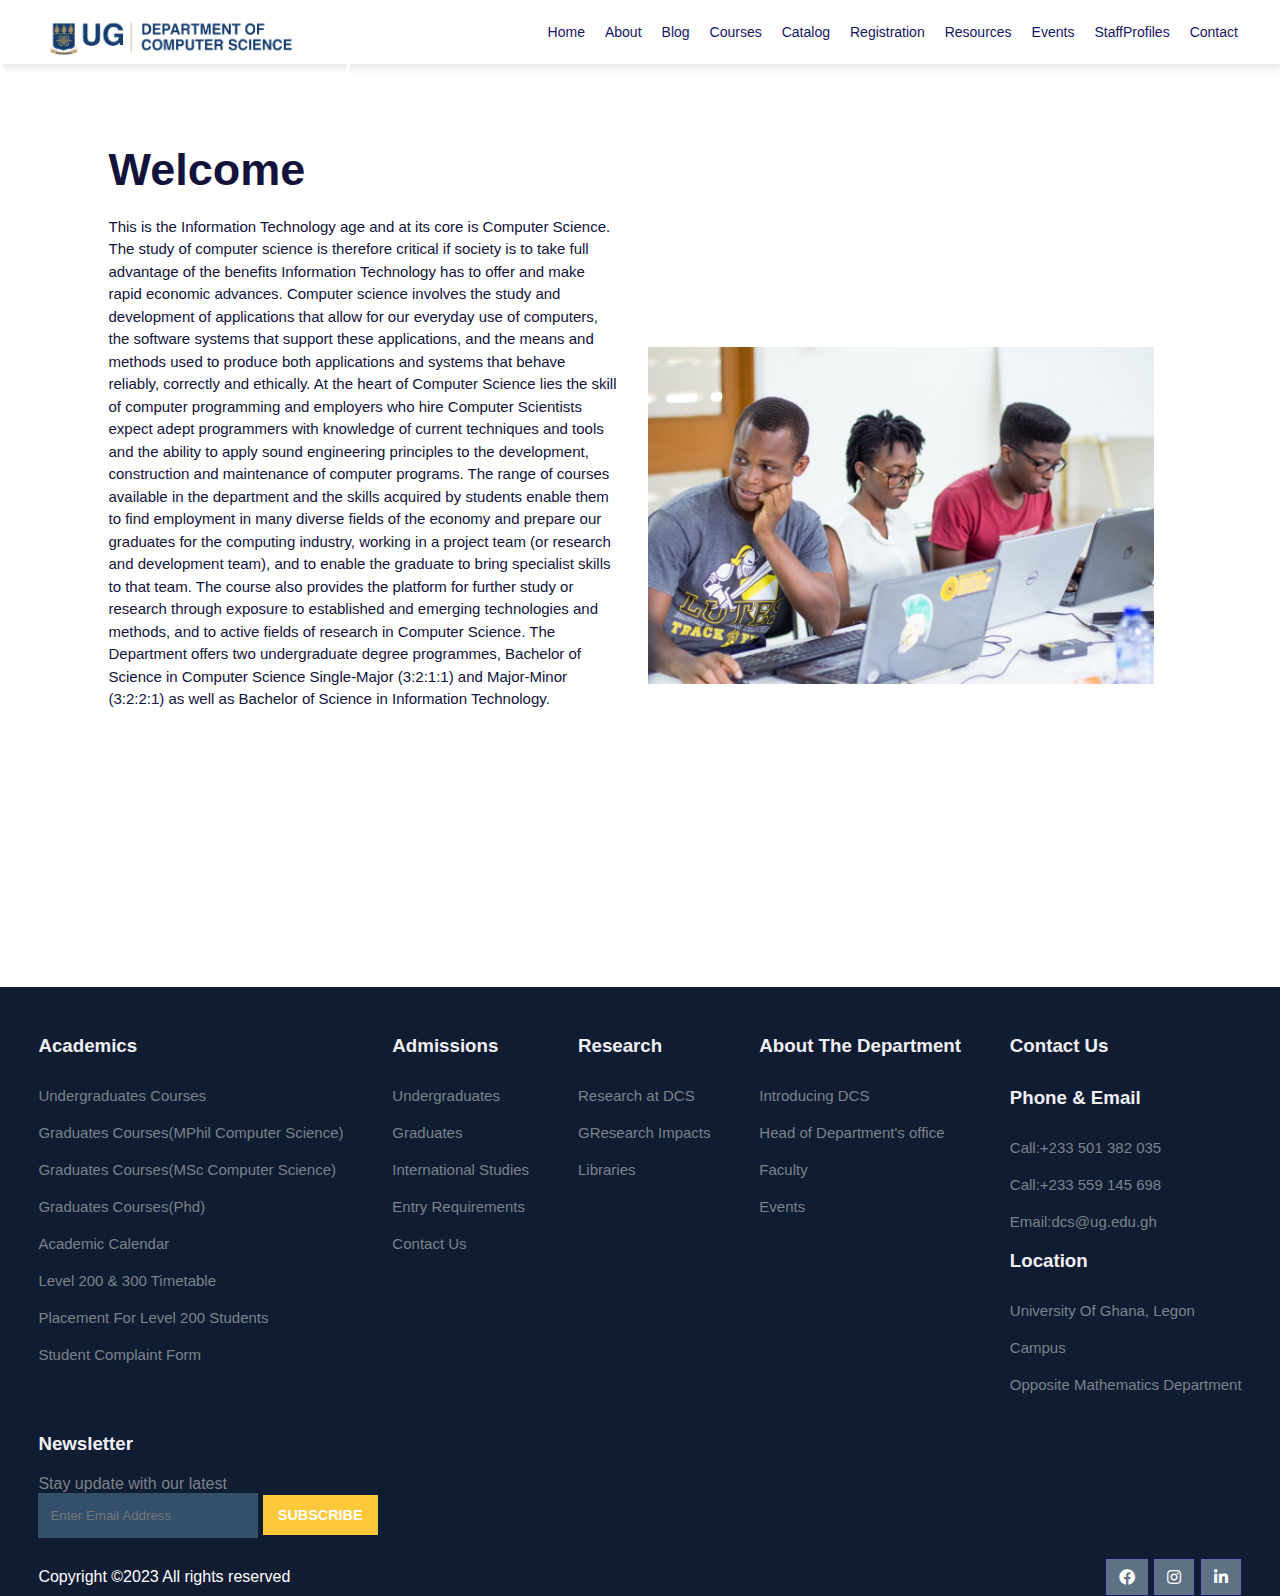
<file: about.html>
<!DOCTYPE html>
<html lang="en">
  <head>
    <meta name="viewport" content="width=device-width, initial-scale=1.0" />
    <title>About Us - Computer Science Department</title>
    <link
      rel="stylesheet"
      href="https://cdnjs.cloudflare.com/ajax/libs/font-awesome/5.15.3/css/all.min.css"
    />
    <link
      href="https://cdn.jsdelivr.net/npm/bootstrap@5.0.2/dist/css/bootstrap.min.css"
      rel="stylesheet"
      integrity="sha384-EVSTQN3/azprG1Anm3QDgpJLIm9Nao0Yz1ztcQTwFspd3yD65VohhpuuCOmLASjC"
      crossorigin="anonymous"
    />
    <link rel="stylesheet" href="assets/css/style.css" />
    <style>
      /* Add any additional styles for the About page here */

      .about-us{
        padding:  80px 5px;
      }

      .container{ 
        max-width: 1200px;
        margin: 0 auto;
        padding: 0 20px;
      }

.row{
  display: flex;
  flex-wrap: wrap;
}

.flex{
  flex: 0 0 50%;
  max-width: 50%;
  padding: 0 20px;
}

.about-us h2{
  font-size: 45px;
  margin-bottom: 20px;
  color: rgb(18, 18, 59);
  font-weight: bolder;
}
.about-us p{
  font-size: 15px;
  line-height: 1.5;
  color: rgb(18, 18, 59);
  margin-bottom: 20px;

}
.about-us .flex img{
  margin-bottom: 100px;
  width: 100%;
  padding-bottom: 120px;
  background-size: cover;
  background-position: center;
  padding-top: 200px;
  float: right;
}

    </style>
  </head>
  <body>
    <!--Navigation-->
    <div>
      <img src="assets/images/comScience_logo.png" class="hello" />
    </div>
    <nav>
      <div class="navigation">
        <ul>
            <li><a href="/index.html">Home</a></li>
            <li><a href="/about.html">About</a></li>
            <li><a href="/blog.html">Blog</a></li>
            <li><a href="/courses.html">Courses</a></li>
            <li><a href="/catalog.html">Catalog</a></li>
            <li><a href="/register.html">Registration</a></li>
            <li><a href="/resources.html">Resources</a></li>
            <li><a href="/events.html">Events</a></li>
            <li><a href="/staffProfiles.html">StaffProfiles</a></li>
            <li><a href="/contact.html">Contact</a></li>
          </ul>
      </div>
    </nav>

    <!-- About Us Section -->
   <section>
    <div class="about-us">
      <div class="container">
        <div class="row">
          <div class="flex">
            <h2> Welcome</h2>
            <p>This is the Information Technology age and at its core is Computer Science. The study of computer science is therefore critical if society is to take full advantage of the benefits Information Technology has to offer and make rapid economic advances. Computer science involves the study and development of applications that allow for our everyday use of computers, the software systems that support these applications, and the means and methods used to produce both applications and systems that behave reliably, correctly and ethically. At the heart of Computer Science lies the skill of computer programming and employers who hire Computer Scientists expect adept programmers with knowledge of current techniques and tools and the ability to apply sound engineering principles to the development, construction and maintenance of computer programs.

              The range of courses available in the department and the skills acquired by students enable them to find employment in many diverse fields of the economy and prepare our graduates for the computing industry, working in a project team (or research and development team), and to enable the graduate to bring specialist skills to that team. The course also provides the platform for further study or research through exposure to established and emerging technologies and methods, and to active fields of research in Computer Science.
              
              The Department offers two undergraduate degree programmes, Bachelor of Science in Computer Science Single-Major (3:2:1:1) and Major-Minor (3:2:2:1) as well as Bachelor of Science in Information Technology.
              
              </p>

          </div>
<div class="flex">
  <img src="assets/images/about-img2.jpeg">
</div>
        </div>
      </div>

    </div>
   </section>

    <footer>
        <div class="footer-col">
            <h3>Academics </h3>
            <li>Undergraduates Courses</li>
            <li>Graduates Courses(MPhil Computer Science)</li>
            <li>Graduates Courses(MSc Computer Science)</li>
            <li>Graduates Courses(Phd)</li>
            <li>Academic Calendar</li>
            <li>Level 200 & 300 Timetable</li>
            <li>Placement For Level 200 Students</li>
            <li>Student Complaint Form</li>
        </div>
        <div class="footer-col">
            <h3>Admissions </h3>
            <li>Undergraduates</li>
            <li>Graduates</li>
            <li>International Studies</li>
            <li>Entry Requirements</li>
            <li>Contact Us</li>
           
        </div>
        <div class="footer-col">
            <h3>Research</h3>
            <li>Research at DCS</li>
            <li>GResearch Impacts</li>
            <li>Libraries</li>
           
        </div>
        <div class="footer-col">
            <h3>About The Department</h3>
            <li>Introducing DCS</li>
            <li>Head of Department's office</li>
            <li>Faculty</li>
            <li>Events</li>
        </div>
        <div class="footer-col">
            <h3>Contact Us</h3>
            <h3>Phone & Email</h3>
            <li>Call:+233 501 382 035</li>
            <li>Call:+233 559 145 698</li>
            <li>Email:dcs@ug.edu.gh</li>
                <div class="footer-col">
                    <h3>Location</h3>
                    <li>University Of Ghana, Legon</li>
                    <li>Campus</li>
                    <li>Opposite Mathematics Department</li>
                </div>
        </div>
        <div class="footer-col">
            <h3>Newsletter</h3>
            <p>Stay update with our latest</p>
            <div class="Subscribe">
                <input type="text" placeholder="Enter Email Address">
                <a href="#" class="yellow">SUBSCRIBE</a>
            </div>
        </div>
     <div class="copyright">
        <p>Copyright ©2023 All rights reserved</p>
        <div class="pro-links">
            <i class="fab fa-facebook"></i>
                <i class="fab fa-instagram"></i>
                <i class="fab fa-linkedin-in"></i>
            </div>
     </div>
    </footer>

    <script
      src="https://cdn.jsdelivr.net/npm/bootstrap@5.0.2/dist/js/bootstrap.bundle.min.js"
      integrity="sha384-MrcW6ZMFYlzcLA8Nl+NtUVF0sA7MsXsP1UyJoMp4YLEuNSfAP+JcXn/tWtIaxVXM"
      crossorigin="anonymous"
    ></script>
  </body>
</html>
</file>
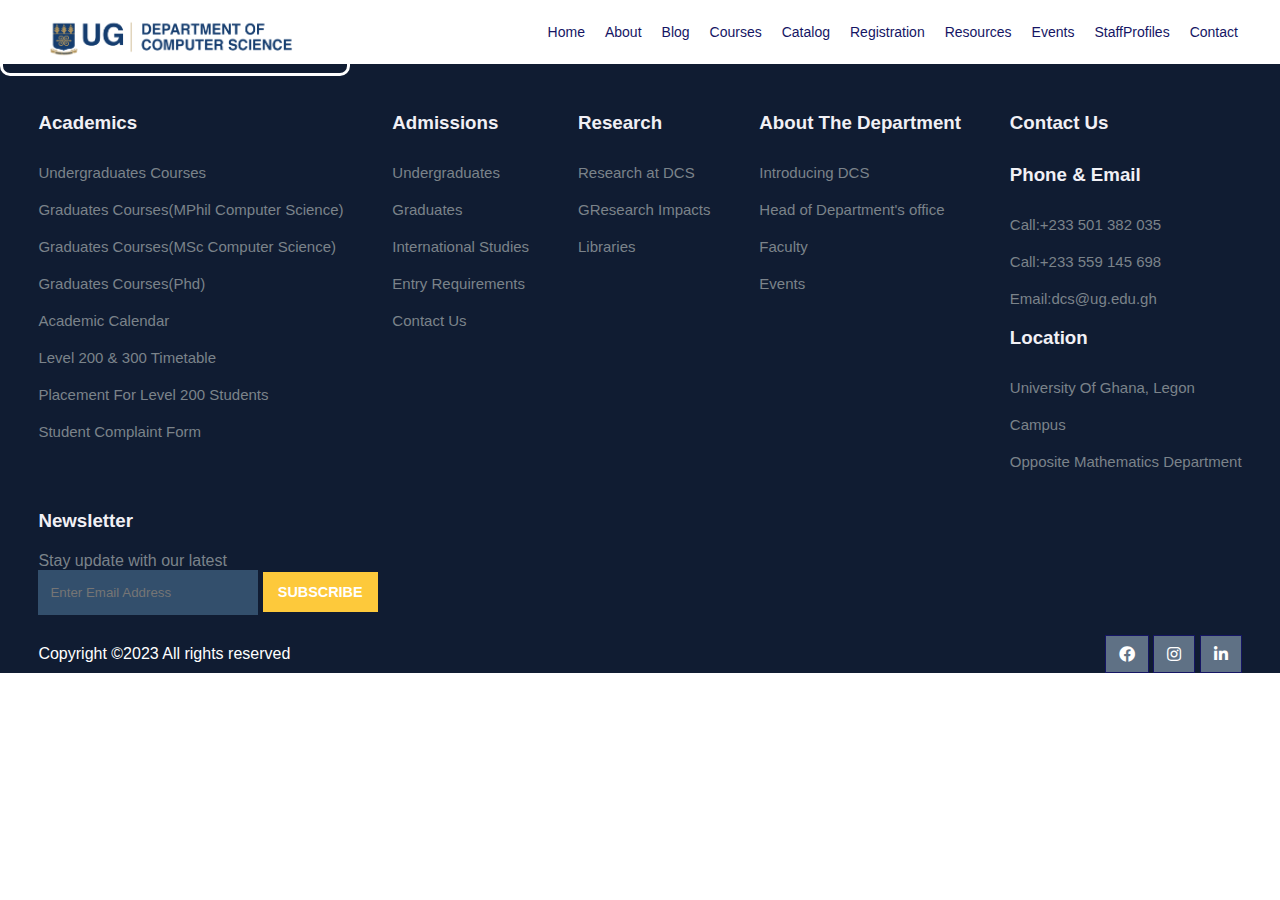
<file: contact.html>
<!DOCTYPE html>
<html lang="en">
  <head>
    <meta name="viewport" content="width=device-width, initial-scale=1.0" />
    <title>Contact - Computer Science Department</title>
    <link
      rel="stylesheet"
      href="https://cdnjs.cloudflare.com/ajax/libs/font-awesome/5.15.3/css/all.min.css"
    />
    <link
      href="https://cdn.jsdelivr.net/npm/bootstrap@5.0.2/dist/css/bootstrap.min.css"
      rel="stylesheet"
      integrity="sha384-EVSTQN3/azprG1Anm3QDgpJLIm9Nao0Yz1ztcQTwFspd3yD65VohhpuuCOmLASjC"
      crossorigin="anonymous"
    />
    <link rel="stylesheet" href="assets/css/style.css" />
    <style>
      /* Add any additional styles for the About page here */
    </style>
  </head>
  <body>
    <!--Navigation-->
    <div>
      <img src="assets/images/comScience_logo.png" class="hello" />
    </div>
    <nav>
      <div class="navigation">
        <ul>
          <li><a href="/index.html">Home</a></li>
          <li><a href="/about.html">About</a></li>
          <li><a href="/blog.html">Blog</a></li>
          <li><a href="/courses.html">Courses</a></li>
          <li><a href="/catalog.html">Catalog</a></li>
          <li><a href="/register.html">Registration</a></li>
          <li><a href="/resources.html">Resources</a></li>
          <li><a href="/events.html">Events</a></li>
          <li><a href="/staffProfiles.html">StaffProfiles</a></li>
          <li><a href="/contact.html">Contact</a></li>
        </ul>
      </div>
    </nav>

    <!-- Contact Section -->
    

    <footer>
        <div class="footer-col">
            <h3>Academics </h3>
            <li>Undergraduates Courses</li>
            <li>Graduates Courses(MPhil Computer Science)</li>
            <li>Graduates Courses(MSc Computer Science)</li>
            <li>Graduates Courses(Phd)</li>
            <li>Academic Calendar</li>
            <li>Level 200 & 300 Timetable</li>
            <li>Placement For Level 200 Students</li>
            <li>Student Complaint Form</li>
        </div>
        <div class="footer-col">
            <h3>Admissions </h3>
            <li>Undergraduates</li>
            <li>Graduates</li>
            <li>International Studies</li>
            <li>Entry Requirements</li>
            <li>Contact Us</li>
           
        </div>
        <div class="footer-col">
            <h3>Research</h3>
            <li>Research at DCS</li>
            <li>GResearch Impacts</li>
            <li>Libraries</li>
           
        </div>
        <div class="footer-col">
            <h3>About The Department</h3>
            <li>Introducing DCS</li>
            <li>Head of Department's office</li>
            <li>Faculty</li>
            <li>Events</li>
        </div>
        <div class="footer-col">
            <h3>Contact Us</h3>
            <h3>Phone & Email</h3>
            <li>Call:+233 501 382 035</li>
            <li>Call:+233 559 145 698</li>
            <li>Email:dcs@ug.edu.gh</li>
                <div class="footer-col">
                    <h3>Location</h3>
                    <li>University Of Ghana, Legon</li>
                    <li>Campus</li>
                    <li>Opposite Mathematics Department</li>
                </div>
        </div>
        <div class="footer-col">
            <h3>Newsletter</h3>
            <p>Stay update with our latest</p>
            <div class="Subscribe">
                <input type="text" placeholder="Enter Email Address">
                <a href="#" class="yellow">SUBSCRIBE</a>
            </div>
        </div>
     <div class="copyright">
        <p>Copyright ©2023 All rights reserved</p>
        <div class="pro-links">
            <i class="fab fa-facebook"></i>
                <i class="fab fa-instagram"></i>
                <i class="fab fa-linkedin-in"></i>
            </div>
     </div>
    </footer>

    <script
      src="https://cdn.jsdelivr.net/npm/bootstrap@5.0.2/dist/js/bootstrap.bundle.min.js"
      integrity="sha384-MrcW6ZMFYlzcLA8Nl+NtUVF0sA7MsXsP1UyJoMp4YLEuNSfAP+JcXn/tWtIaxVXM"
      crossorigin="anonymous"
    ></script>
  </body>
</html>
</file>
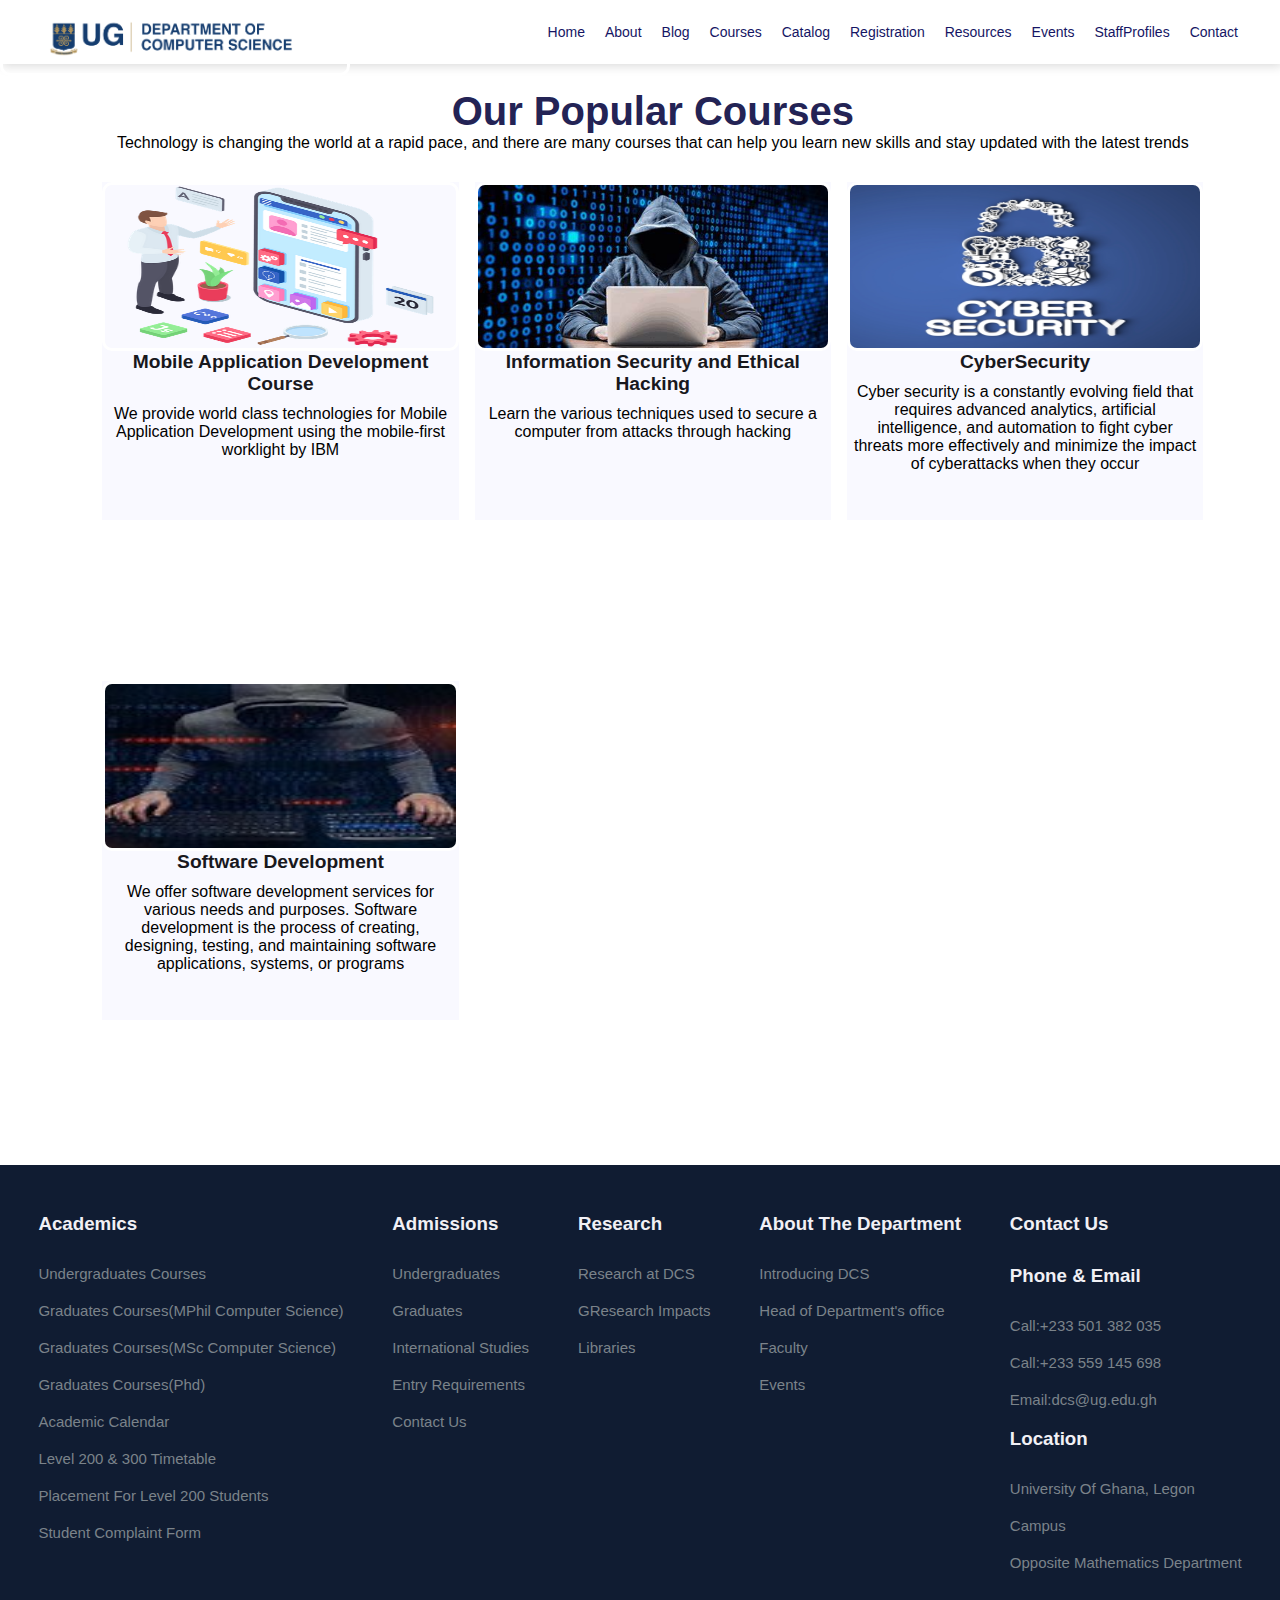
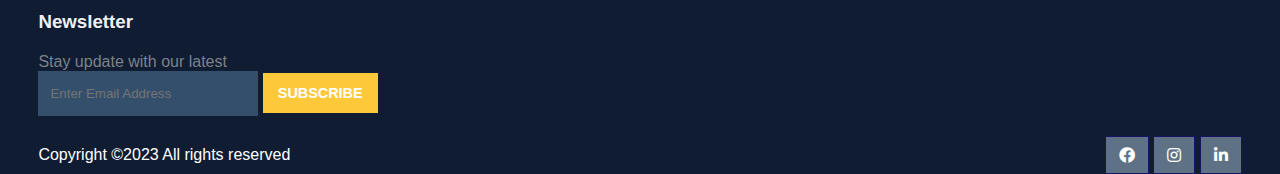
<file: courses.html>
<!DOCTYPE html>
<html lang="en">
  <head>
    <meta name="viewport" content="width=device-width, initial-scale=1.0" />
    <title>Courses - Computer Science Department</title>
    <link
      rel="stylesheet"
      href="https://cdnjs.cloudflare.com/ajax/libs/font-awesome/5.15.3/css/all.min.css"
    />
    <link
      href="https://cdn.jsdelivr.net/npm/bootstrap@5.0.2/dist/css/bootstrap.min.css"
      rel="stylesheet"
      integrity="sha384-EVSTQN3/azprG1Anm3QDgpJLIm9Nao0Yz1ztcQTwFspd3yD65VohhpuuCOmLASjC"
      crossorigin="anonymous"
    />
    <link rel="stylesheet" href="assets/css/style.css" />
    <style>
      /* Add any additional styles for the About page here */
    </style>
  </head>
  <body>
    <!--Navigation-->
    <div>
      <img src="assets/images/comScience_logo.png" class="hello" />
    </div>
    <nav>
      <div class="navigation">
        <ul>
          <li><a href="/index.html">Home</a></li>
          <li><a href="/about.html">About</a></li>
          <li><a href="/blog.html">Blog</a></li>
          <li><a href="/courses.html">Courses</a></li>
          <li><a href="/catalog.html">Catalog</a></li>
          <li><a href="/register.html">Registration</a></li>
          <li><a href="/resources.html">Resources</a></li>
          <li><a href="/events.html">Events</a></li>
          <li><a href="/staffProfiles.html">StaffProfiles</a></li>
          <li><a href="/contact.html">Contact</a></li>
        </ul>
      </div>
    </nav>

    <!-- Courses Section -->
    
<section id="course">
  <h1>Our Popular Courses</h1>
    <p>Technology is changing the world at a rapid pace, and there are many courses that can help you learn new skills and stay updated with the latest trends</p>
<div class="course-box">
    <div class="courses">
        <img src="assets/images/application-development-2545239-2130796.png" alt="">
        <h6 class="title"> Mobile Application Development Course</h6>
        <div class="details">
<P>We provide world class technologies for Mobile Application Development using the mobile-first worklight by IBM</P>
        </div>
    </div>

    <div class="courses">
        <img src="assets/images/aa.jpeg" alt="">
        <h6 class="title"> Information Security and Ethical Hacking</h6>
        <div class="details">
<P>Learn the various techniques used to secure a computer from attacks through hacking</P>
        </div>
    </div>
    <div class="courses">
        <img src="assets/images/cybersecurity.webp" alt="">
        <h6 class="title"> CyberSecurity</h6>
        <div class="details">
<P> Cyber security is a constantly evolving field that requires advanced analytics, artificial intelligence, and automation to fight cyber threats more effectively and minimize the impact of cyberattacks when they occur</P>
</div>
        </div>
        <div class="courses">
            <img src="assets/images/th.jpeg" alt="">
            <h6 class="title"> Software Development</h6>
            <div class="details">
    <P>We offer software development services for various needs and purposes. Software development is the process of creating, designing, testing, and maintaining software applications, systems, or programs</P>
</div>
</section>
    <footer>
        <div class="footer-col">
            <h3>Academics </h3>
            <li>Undergraduates Courses</li>
            <li>Graduates Courses(MPhil Computer Science)</li>
            <li>Graduates Courses(MSc Computer Science)</li>
            <li>Graduates Courses(Phd)</li>
            <li>Academic Calendar</li>
            <li>Level 200 & 300 Timetable</li>
            <li>Placement For Level 200 Students</li>
            <li>Student Complaint Form</li>
        </div>
        <div class="footer-col">
            <h3>Admissions </h3>
            <li>Undergraduates</li>
            <li>Graduates</li>
            <li>International Studies</li>
            <li>Entry Requirements</li>
            <li>Contact Us</li>
           
        </div>
        <div class="footer-col">
            <h3>Research</h3>
            <li>Research at DCS</li>
            <li>GResearch Impacts</li>
            <li>Libraries</li>
           
        </div>
        <div class="footer-col">
            <h3>About The Department</h3>
            <li>Introducing DCS</li>
            <li>Head of Department's office</li>
            <li>Faculty</li>
            <li>Events</li>
        </div>
        <div class="footer-col">
            <h3>Contact Us</h3>
            <h3>Phone & Email</h3>
            <li>Call:+233 501 382 035</li>
            <li>Call:+233 559 145 698</li>
            <li>Email:dcs@ug.edu.gh</li>
                <div class="footer-col">
                    <h3>Location</h3>
                    <li>University Of Ghana, Legon</li>
                    <li>Campus</li>
                    <li>Opposite Mathematics Department</li>
                </div>
        </div>
        <div class="footer-col">
            <h3>Newsletter</h3>
            <p>Stay update with our latest</p>
            <div class="Subscribe">
                <input type="text" placeholder="Enter Email Address">
                <a href="#" class="yellow">SUBSCRIBE</a>
            </div>
        </div>
     <div class="copyright">
        <p>Copyright ©2023 All rights reserved</p>
        <div class="pro-links">
            <i class="fab fa-facebook"></i>
                <i class="fab fa-instagram"></i>
                <i class="fab fa-linkedin-in"></i>
            </div>
     </div>
    </footer>

    <script
      src="https://cdn.jsdelivr.net/npm/bootstrap@5.0.2/dist/js/bootstrap.bundle.min.js"
      integrity="sha384-MrcW6ZMFYlzcLA8Nl+NtUVF0sA7MsXsP1UyJoMp4YLEuNSfAP+JcXn/tWtIaxVXM"
      crossorigin="anonymous"
    ></script>
  </body>
</html>
</file>
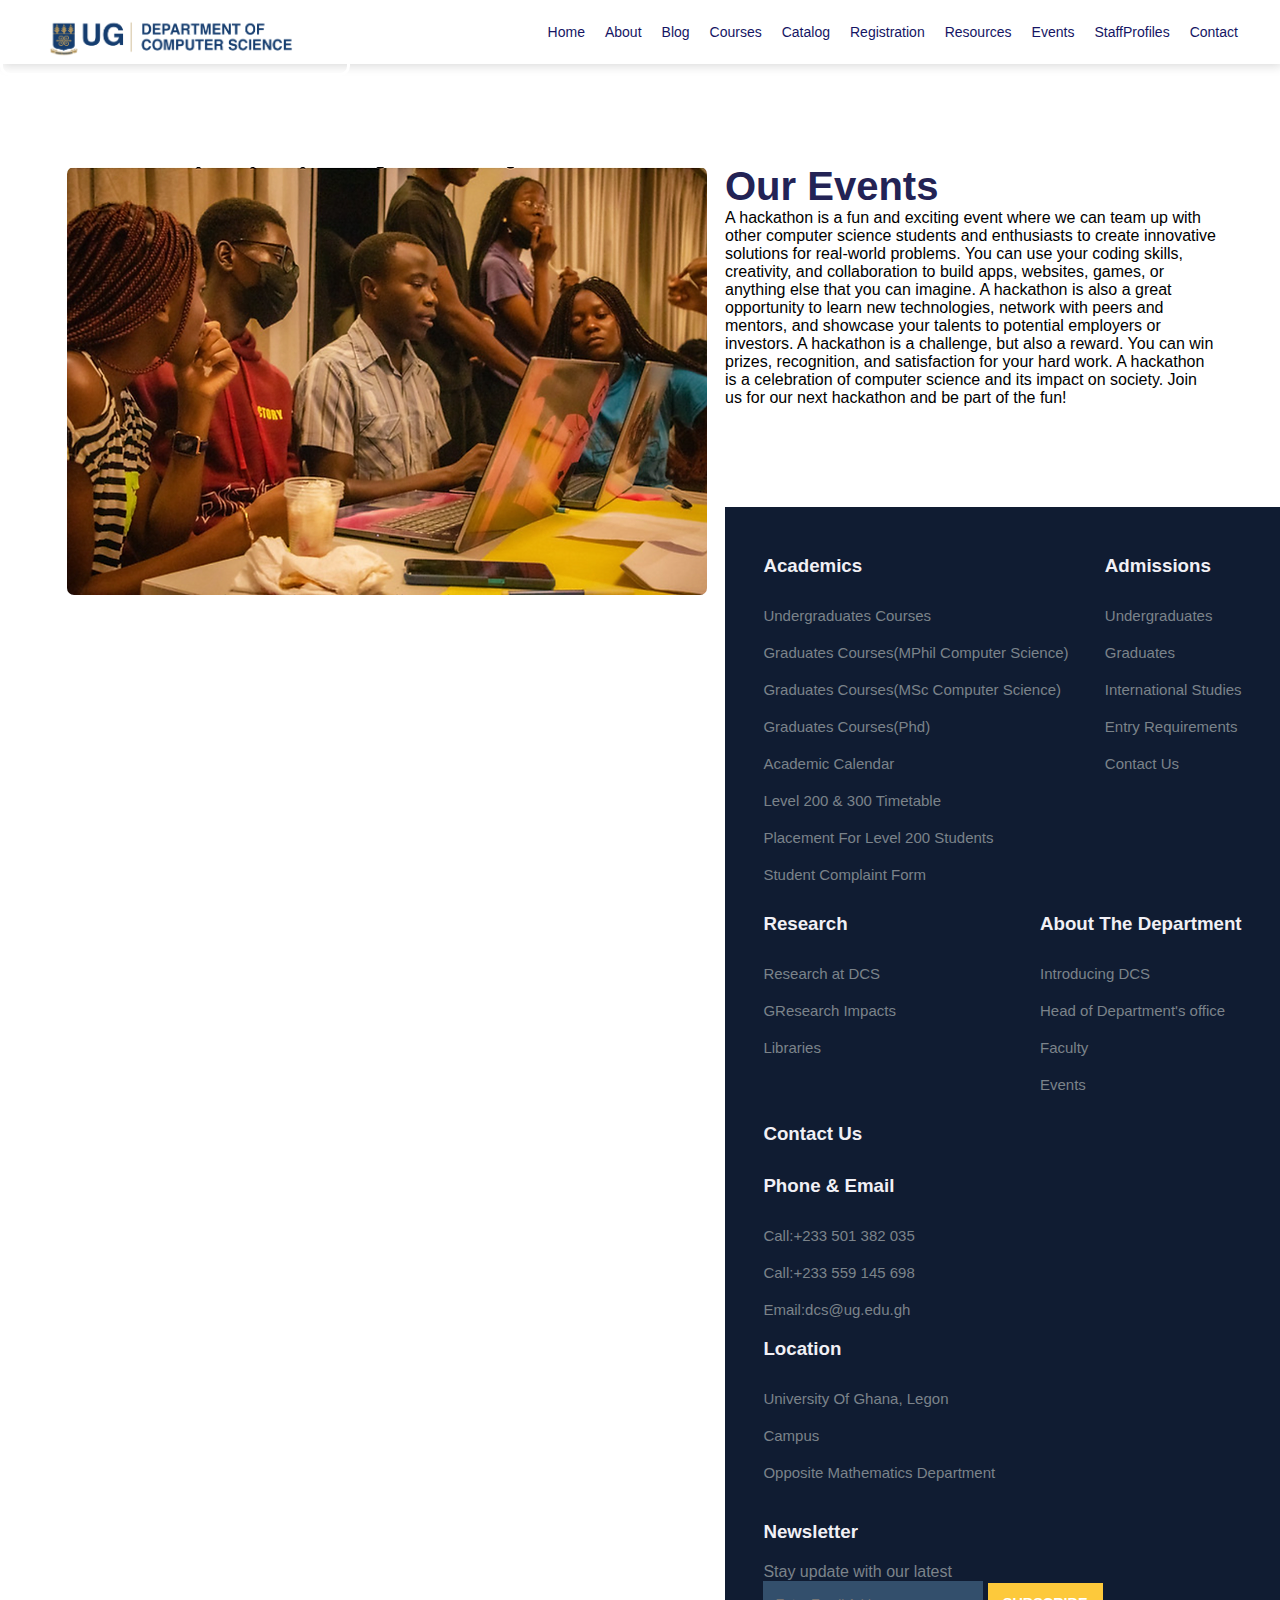
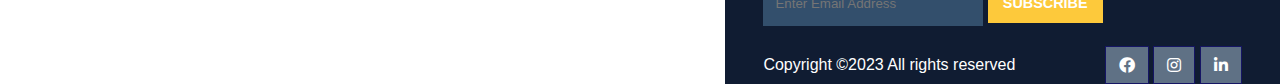
<file: events.html>
<!DOCTYPE html>
<html lang="en">
  <head>
    <meta name="viewport" content="width=device-width, initial-scale=1.0" />
    <title>Blog - Computer Science Department</title>
    <link
      rel="stylesheet"
      href="https://cdnjs.cloudflare.com/ajax/libs/font-awesome/5.15.3/css/all.min.css"
    />
    <link
      href="https://cdn.jsdelivr.net/npm/bootstrap@5.0.2/dist/css/bootstrap.min.css"
      rel="stylesheet"
      integrity="sha384-EVSTQN3/azprG1Anm3QDgpJLIm9Nao0Yz1ztcQTwFspd3yD65VohhpuuCOmLASjC"
      crossorigin="anonymous"
    />
    <link rel="stylesheet" href="assets/css/style.css" />
    <style>
      /* Add any additional styles for the About page here */
    </style>
  </head>
  <body>
    <!--Navigation-->
    <div>
      <img src="assets/images/comScience_logo.png" class="hello" />
    </div>
    <nav>
      <div class="navigation">
        <ul>
          <li><a href="/index.html">Home</a></li>
          <li><a href="/about.html">About</a></li>
          <li><a href="/blog.html">Blog</a></li>
          <li><a href="/courses.html">Courses</a></li>
          <li><a href="/catalog.html">Catalog</a></li>
          <li><a href="/register.html">Registration</a></li>
          <li><a href="/resources.html">Resources</a></li>
          <li><a href="/events.html">Events</a></li>
          <li><a href="/staffProfiles.html">StaffProfiles</a></li>
          <li><a href="/contact.html">Contact</a></li>
        </ul>
      </div>
    </nav>

    <!--Events Section -->
    
    <section>
        <div class="container">
              <img src="assets/images/hack.webp"> 
             <div class="text"> <h1>Our Events</h1> <p>A hackathon is a fun and exciting event where we can team up with other computer science students and enthusiasts to create innovative solutions for real-world problems. You can use your coding skills, creativity, and collaboration to build apps, websites, games, or anything else that you can imagine. A hackathon is also a great opportunity to learn new technologies, network with peers and mentors, and showcase your talents to potential employers or investors. A hackathon is a challenge, but also a reward. You can win prizes, recognition, and satisfaction for your hard work. A hackathon is a celebration of computer science and its impact on society. Join us for our next hackathon and be part of the fun!</p> </div>
            </div> 
    
    </section>
            

    <footer>
        <div class="footer-col">
            <h3>Academics </h3>
            <li>Undergraduates Courses</li>
            <li>Graduates Courses(MPhil Computer Science)</li>
            <li>Graduates Courses(MSc Computer Science)</li>
            <li>Graduates Courses(Phd)</li>
            <li>Academic Calendar</li>
            <li>Level 200 & 300 Timetable</li>
            <li>Placement For Level 200 Students</li>
            <li>Student Complaint Form</li>
        </div>
        <div class="footer-col">
            <h3>Admissions </h3>
            <li>Undergraduates</li>
            <li>Graduates</li>
            <li>International Studies</li>
            <li>Entry Requirements</li>
            <li>Contact Us</li>
           
        </div>
        <div class="footer-col">
            <h3>Research</h3>
            <li>Research at DCS</li>
            <li>GResearch Impacts</li>
            <li>Libraries</li>
           
        </div>
        <div class="footer-col">
            <h3>About The Department</h3>
            <li>Introducing DCS</li>
            <li>Head of Department's office</li>
            <li>Faculty</li>
            <li>Events</li>
        </div>
        <div class="footer-col">
            <h3>Contact Us</h3>
            <h3>Phone & Email</h3>
            <li>Call:+233 501 382 035</li>
            <li>Call:+233 559 145 698</li>
            <li>Email:dcs@ug.edu.gh</li>
                <div class="footer-col">
                    <h3>Location</h3>
                    <li>University Of Ghana, Legon</li>
                    <li>Campus</li>
                    <li>Opposite Mathematics Department</li>
                </div>
        </div>
        <div class="footer-col">
            <h3>Newsletter</h3>
            <p>Stay update with our latest</p>
            <div class="Subscribe">
                <input type="text" placeholder="Enter Email Address">
                <a href="#" class="yellow">SUBSCRIBE</a>
            </div>
        </div>
     <div class="copyright">
        <p>Copyright ©2023 All rights reserved</p>
        <div class="pro-links">
            <i class="fab fa-facebook"></i>
                <i class="fab fa-instagram"></i>
                <i class="fab fa-linkedin-in"></i>
            </div>
     </div>
    </footer>

    <script
      src="https://cdn.jsdelivr.net/npm/bootstrap@5.0.2/dist/js/bootstrap.bundle.min.js"
      integrity="sha384-MrcW6ZMFYlzcLA8Nl+NtUVF0sA7MsXsP1UyJoMp4YLEuNSfAP+JcXn/tWtIaxVXM"
      crossorigin="anonymous"
    ></script>
  </body>
</html>
</file>
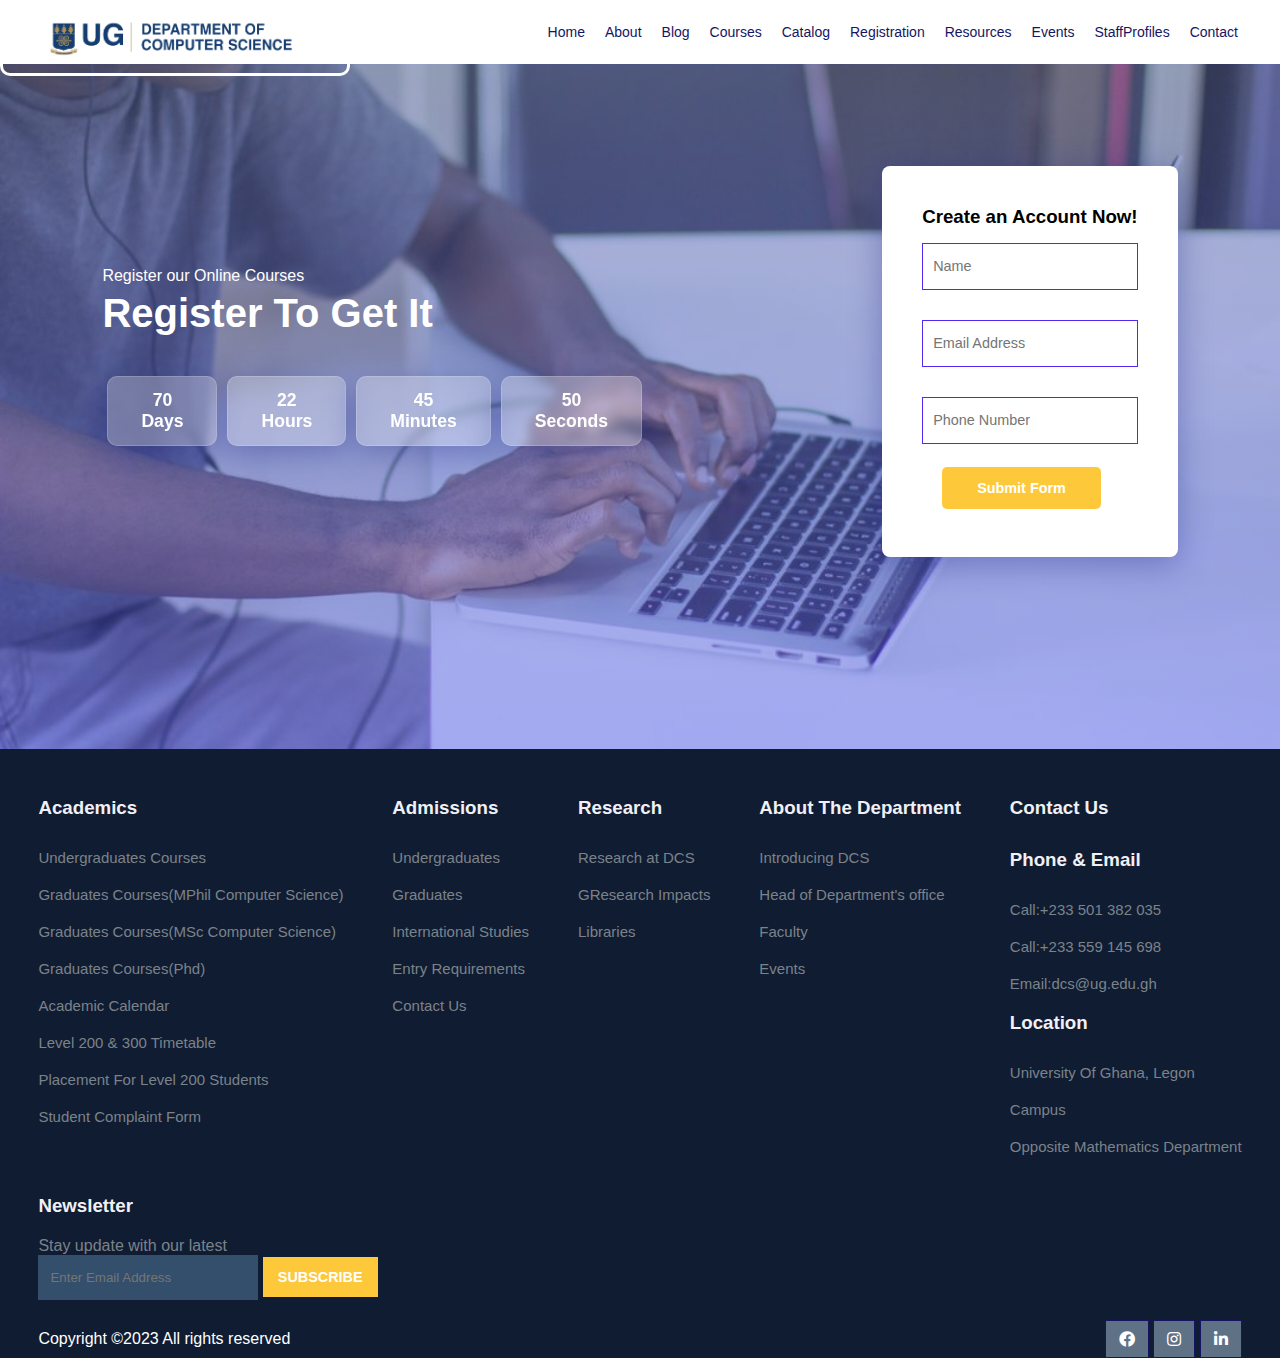
<file: register.html>
<!DOCTYPE html>
<html lang="en">
  <head>
    <meta name="viewport" content="width=device-width, initial-scale=1.0" />
    <title>Blog - Computer Science Department</title>
    <link
      rel="stylesheet"
      href="https://cdnjs.cloudflare.com/ajax/libs/font-awesome/5.15.3/css/all.min.css"
    />
    <link
      href="https://cdn.jsdelivr.net/npm/bootstrap@5.0.2/dist/css/bootstrap.min.css"
      rel="stylesheet"
      integrity="sha384-EVSTQN3/azprG1Anm3QDgpJLIm9Nao0Yz1ztcQTwFspd3yD65VohhpuuCOmLASjC"
      crossorigin="anonymous"
    />
    <link rel="stylesheet" href="assets/css/style.css" />
    <style>
      /* Add any additional styles for the About page here */
      
    </style>
  </head>
  <body>
    <!--Navigation-->
    <div>
      <img src="assets/images/comScience_logo.png" class="hello" />
    </div>
    <nav>
      <div class="navigation">
        <ul>
          <li><a href="/index.html">Home</a></li>
          <li><a href="/about.html">About</a></li>
          <li><a href="/blog.html">Blog</a></li>
          <li><a href="/courses.html">Courses</a></li>
          <li><a href="/catalog.html">Catalog</a></li>
          <li><a href="/register.html">Registration</a></li>
          <li><a href="/resources.html">Resources</a></li>
          <li><a href="/events.html">Events</a></li>
          <li><a href="/staffProfiles.html">StaffProfiles</a></li>
          <li><a href="/contact.html">Contact</a></li>
        </ul>
      </div>
    </nav>

    <!-- Register Section -->
    
    <section id="registration">
        <div class="reminder">
            <p>Register our Online Courses</p>
            <h1>Register To Get It</h1>
            <div class="time">
                <div class="date">
                    70 <br> Days
                </div>
                <div class="date">
                   22 <br> Hours
                </div>
                <div class="date">
                    45 <br> Minutes
                </div>
                <div class="date">
                    50 <br> Seconds
                </div>
            </div>
        </div>
       
        <div class="form">
          <h3>Create an Account Now!</h3>
          <input type="text" placeholder="Name" name="" id="">
          <input type="text" placeholder="Email Address" name="" id="">
          <input type="text" placeholder="Phone Number" name="" id="">
          <div class="btn">
              <a class="yellow" href="#">Submit Form</a>
              
             </div>
     </div>
    
    </section>

    <footer>
        <div class="footer-col">
            <h3>Academics </h3>
            <li>Undergraduates Courses</li>
            <li>Graduates Courses(MPhil Computer Science)</li>
            <li>Graduates Courses(MSc Computer Science)</li>
            <li>Graduates Courses(Phd)</li>
            <li>Academic Calendar</li>
            <li>Level 200 & 300 Timetable</li>
            <li>Placement For Level 200 Students</li>
            <li>Student Complaint Form</li>
        </div>
        <div class="footer-col">
            <h3>Admissions </h3>
            <li>Undergraduates</li>
            <li>Graduates</li>
            <li>International Studies</li>
            <li>Entry Requirements</li>
            <li>Contact Us</li>
           
        </div>
        <div class="footer-col">
            <h3>Research</h3>
            <li>Research at DCS</li>
            <li>GResearch Impacts</li>
            <li>Libraries</li>
           
        </div>
        <div class="footer-col">
            <h3>About The Department</h3>
            <li>Introducing DCS</li>
            <li>Head of Department's office</li>
            <li>Faculty</li>
            <li>Events</li>
        </div>
        <div class="footer-col">
            <h3>Contact Us</h3>
            <h3>Phone & Email</h3>
            <li>Call:+233 501 382 035</li>
            <li>Call:+233 559 145 698</li>
            <li>Email:dcs@ug.edu.gh</li>
                <div class="footer-col">
                    <h3>Location</h3>
                    <li>University Of Ghana, Legon</li>
                    <li>Campus</li>
                    <li>Opposite Mathematics Department</li>
                </div>
        </div>
        <div class="footer-col">
            <h3>Newsletter</h3>
            <p>Stay update with our latest</p>
            <div class="Subscribe">
                <input type="text" placeholder="Enter Email Address">
                <a href="#" class="yellow">SUBSCRIBE</a>
            </div>
        </div>
     <div class="copyright">
        <p>Copyright ©2023 All rights reserved</p>
        <div class="pro-links">
            <i class="fab fa-facebook"></i>
                <i class="fab fa-instagram"></i>
                <i class="fab fa-linkedin-in"></i>
            </div>
     </div>
    </footer>

    <script
      src="https://cdn.jsdelivr.net/npm/bootstrap@5.0.2/dist/js/bootstrap.bundle.min.js"
      integrity="sha384-MrcW6ZMFYlzcLA8Nl+NtUVF0sA7MsXsP1UyJoMp4YLEuNSfAP+JcXn/tWtIaxVXM"
      crossorigin="anonymous"
    ></script>
  </body>
</html>
</file>
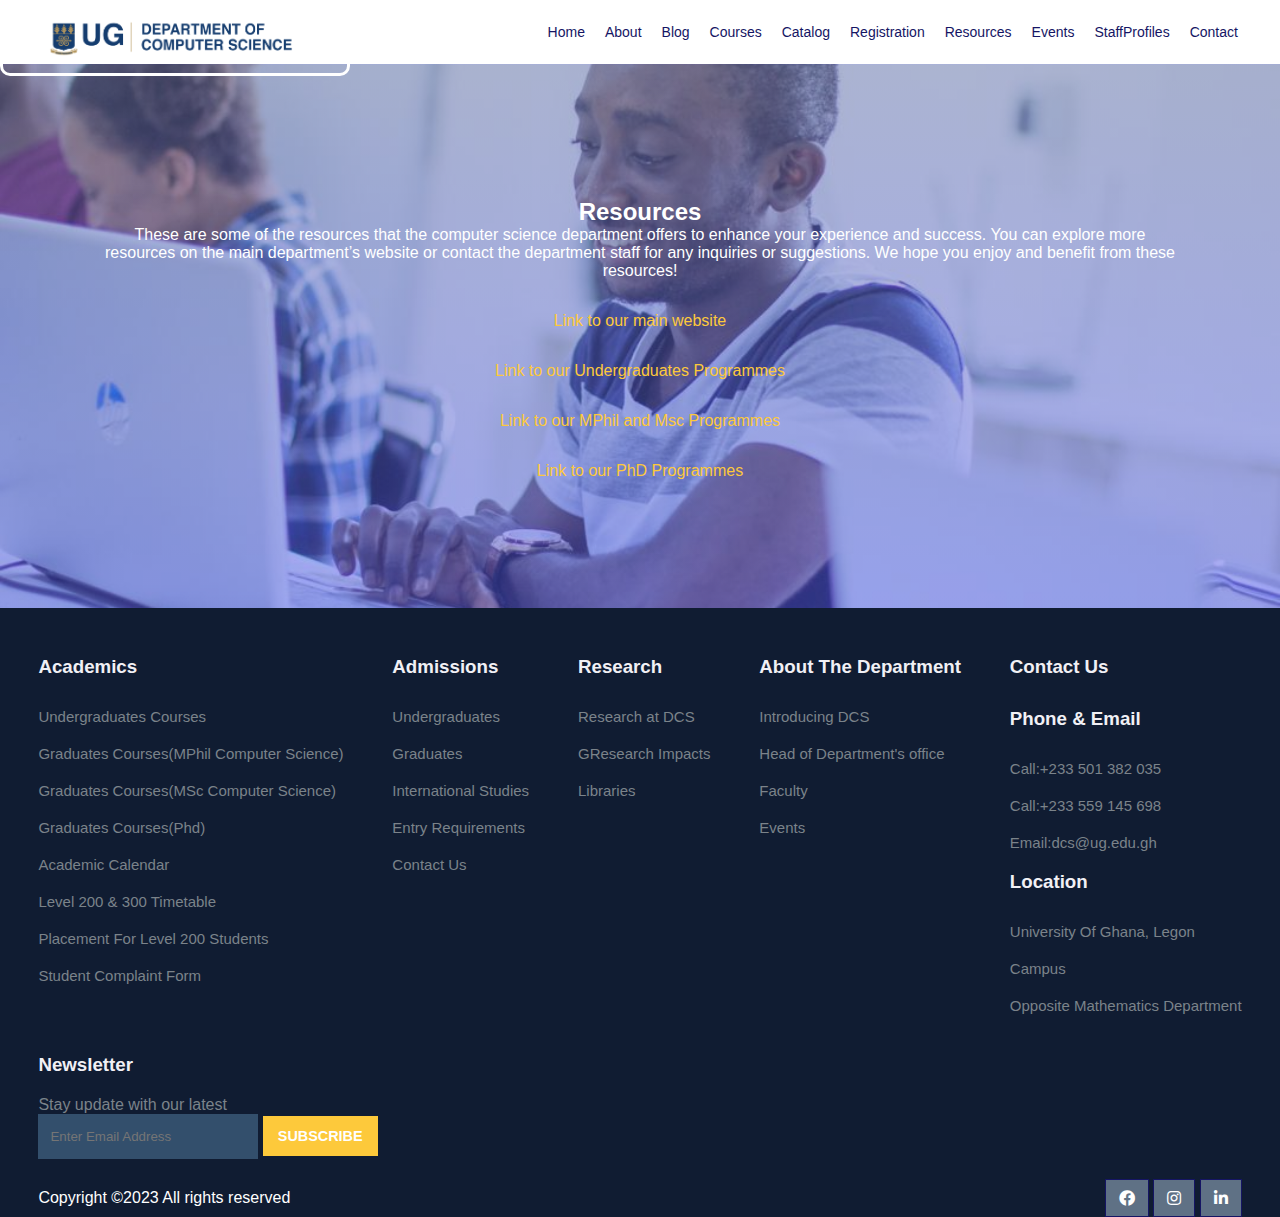
<file: resources.html>
<!DOCTYPE html>
<html lang="en">
  <head>
    <meta name="viewport" content="width=device-width, initial-scale=1.0" />
    <title>Blog - Computer Science Department</title>
    <link
      rel="stylesheet"
      href="https://cdnjs.cloudflare.com/ajax/libs/font-awesome/5.15.3/css/all.min.css"
    />
    <link
      href="https://cdn.jsdelivr.net/npm/bootstrap@5.0.2/dist/css/bootstrap.min.css"
      rel="stylesheet"
      integrity="sha384-EVSTQN3/azprG1Anm3QDgpJLIm9Nao0Yz1ztcQTwFspd3yD65VohhpuuCOmLASjC"
      crossorigin="anonymous"
    />
    <link rel="stylesheet" href="assets/css/style.css" />
    <style>
      /* Add any additional styles for the About page here */
    </style>
  </head>
  <body>

    <!--Navigation-->
    <div>
      <img src="assets/images/comScience_logo.png" class="hello" />
    </div>
    <nav>
      <div class="navigation">
        <ul>
          <li><a href="/index.html">Home</a></li>
          <li><a href="/about.html">About</a></li>
          <li><a href="/blog.html">Blog</a></li>
          <li><a href="/courses.html">Courses</a></li>
          <li><a href="/catalog.html">Catalog</a></li>
          <li><a href="/register.html">Registration</a></li>
          <li><a href="/resources.html">Resources</a></li>
          <li><a href="/events.html">Events</a></li>
          <li><a href="/staffProfiles.html">StaffProfiles</a></li>
          <li><a href="/contact.html">Contact</a></li>
        </ul>
      </div>
    </nav>

    <!-- Resources Section -->

    <section id="resources">
        <h2>Resources</h2>
        <p>These are some of the resources that the computer science department offers to enhance your experience and success. You can explore more resources on the main department’s website or contact the department staff for any inquiries or suggestions. We hope you enjoy and benefit from these resources!</p>
    <div class="links">
        <li>
    <a href="https://dcs.ug.edu.gh/">Link to our main website</a>
        </li>
    <li>
    <a href="https://dcs.ug.edu.gh/undergraduate">Link to our Undergraduates Programmes</a>
    </li>
    <li>
    <a href="https://dcs.ug.edu.gh/masters">Link to our MPhil and Msc Programmes</a>
    </li>
    <li>
    <a href="https://dcs.ug.edu.gh/doctrate">Link to our PhD Programmes</a>
    </li>
    </div>
    
    </section>
    

    <footer>
        <div class="footer-col">
            <h3>Academics </h3>
            <li>Undergraduates Courses</li>
            <li>Graduates Courses(MPhil Computer Science)</li>
            <li>Graduates Courses(MSc Computer Science)</li>
            <li>Graduates Courses(Phd)</li>
            <li>Academic Calendar</li>
            <li>Level 200 & 300 Timetable</li>
            <li>Placement For Level 200 Students</li>
            <li>Student Complaint Form</li>
        </div>
        <div class="footer-col">
            <h3>Admissions </h3>
            <li>Undergraduates</li>
            <li>Graduates</li>
            <li>International Studies</li>
            <li>Entry Requirements</li>
            <li>Contact Us</li>
           
        </div>
        <div class="footer-col">
            <h3>Research</h3>
            <li>Research at DCS</li>
            <li>GResearch Impacts</li>
            <li>Libraries</li>
           
        </div>
        <div class="footer-col">
            <h3>About The Department</h3>
            <li>Introducing DCS</li>
            <li>Head of Department's office</li>
            <li>Faculty</li>
            <li>Events</li>
        </div>
        <div class="footer-col">
            <h3>Contact Us</h3>
            <h3>Phone & Email</h3>
            <li>Call:+233 501 382 035</li>
            <li>Call:+233 559 145 698</li>
            <li>Email:dcs@ug.edu.gh</li>
                <div class="footer-col">
                    <h3>Location</h3>
                    <li>University Of Ghana, Legon</li>
                    <li>Campus</li>
                    <li>Opposite Mathematics Department</li>
                </div>
        </div>
        <div class="footer-col">
            <h3>Newsletter</h3>
            <p>Stay update with our latest</p>
            <div class="Subscribe">
                <input type="text" placeholder="Enter Email Address">
                <a href="#" class="yellow">SUBSCRIBE</a>
            </div>
        </div>
     <div class="copyright">
        <p>Copyright ©2023 All rights reserved</p>
        <div class="pro-links">
            <i class="fab fa-facebook"></i>
                <i class="fab fa-instagram"></i>
                <i class="fab fa-linkedin-in"></i>
            </div>
     </div>
    </footer>

    <script
      src="https://cdn.jsdelivr.net/npm/bootstrap@5.0.2/dist/js/bootstrap.bundle.min.js"
      integrity="sha384-MrcW6ZMFYlzcLA8Nl+NtUVF0sA7MsXsP1UyJoMp4YLEuNSfAP+JcXn/tWtIaxVXM"
      crossorigin="anonymous"
    ></script>
  </body>
</html>
</file>
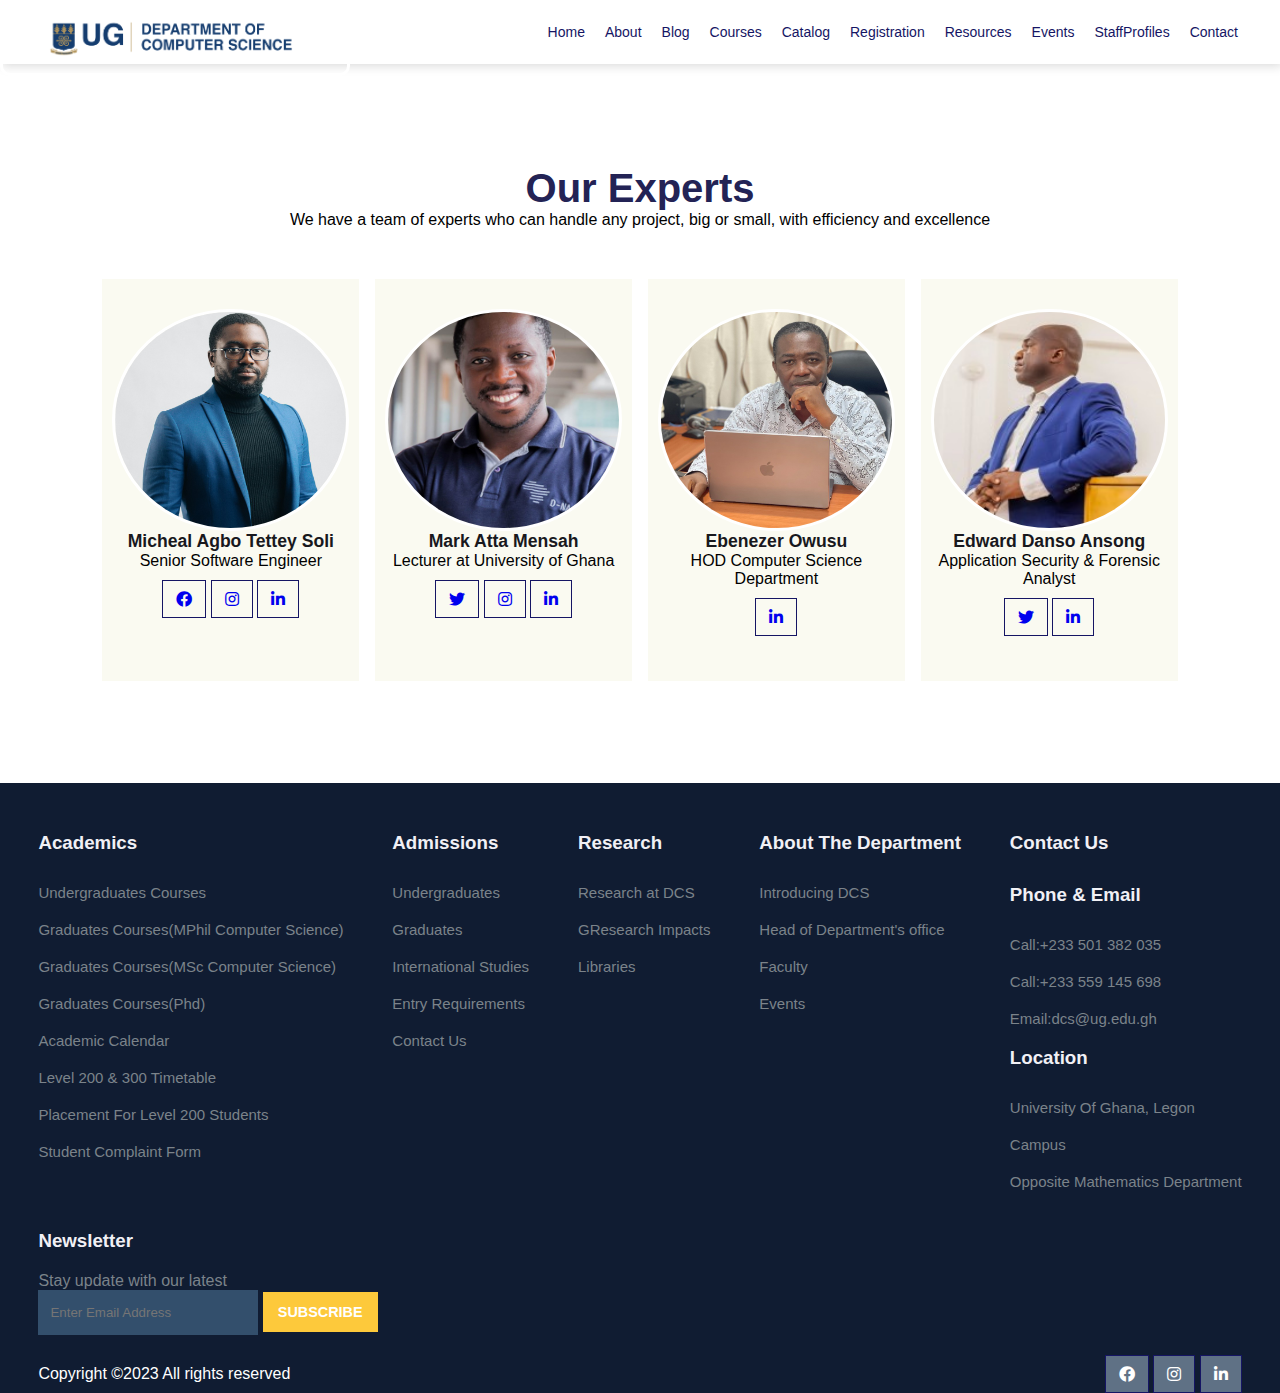
<file: staffProfiles.html>
<!DOCTYPE html>
<html lang="en">
  <head>
    <meta name="viewport" content="width=device-width, initial-scale=1.0" />
    <title>Blog - Computer Science Department</title>
    <link
      rel="stylesheet"
      href="https://cdnjs.cloudflare.com/ajax/libs/font-awesome/5.15.3/css/all.min.css"
    />
    <link
      href="https://cdn.jsdelivr.net/npm/bootstrap@5.0.2/dist/css/bootstrap.min.css"
      rel="stylesheet"
      integrity="sha384-EVSTQN3/azprG1Anm3QDgpJLIm9Nao0Yz1ztcQTwFspd3yD65VohhpuuCOmLASjC"
      crossorigin="anonymous"
    />
    <link rel="stylesheet" href="assets/css/style.css" />
    <style>
      /* Add any additional styles for the About page here */
    </style>
  </head>
  <body>
    <!--Navigation-->
    <div>
      <img src="assets/images/comScience_logo.png" class="hello" />
    </div>
    <nav>
      <div class="navigation">
        <ul>
          <li><a href="/index.html">Home</a></li>
          <li><a href="/about.html">About</a></li>
          <li><a href="/blog.html">Blog</a></li>
          <li><a href="/courses.html">Courses</a></li>
          <li><a href="/catalog.html">Catalog</a></li>
          <li><a href="/register.html">Registration</a></li>
          <li><a href="/resources.html">Resources</a></li>
          <li><a href="/events.html">Events</a></li>
          <li><a href="/staffProfiles.html">StaffProfiles</a></li>
          <li><a href="/contact.html">Contact</a></li>
        </ul>
      </div>
    </nav>

    <!-- StaffProfiles Section -->
    
    <section id="experts">

        <h1>Our Experts</h1>
        <p>We have a team of experts who can handle any project, big or small, with efficiency and excellence</p>
    <div class="expert-box">
    
        <div class="profile">
            <img src="assets/images/soli.jpeg" alt="">
            <h6>Micheal Agbo Tettey Soli</h6>
            <p>Senior Software Engineer </p>
            <div class="pro-links">
                <a href="https://www.facebook.com/codeoverdoze/"><i class="fab fa-facebook"></i></a>
                <a href="https://instagram.com/codeoverdoze?igshid=MmVlMjlkMTBhMg=="><i class="fab fa-instagram"></i></a>
                <a href="https://www.linkedin.com/in/codeoverdoze/?originalSubdomain=gh"><i class="fab fa-linkedin-in"></i></a>
            </div>
        </div>
        <div class="profile">
            <img src="assets/images/Mark-Mensah-3.jpg" alt="">
            <h6>Mark Atta Mensah</h6>
            <p>Lecturer at University of Ghana </p>
            <div class="pro-links">
                <a href="https://twitter.com/MarkKMensah"><i class="fab fa-twitter"></i></a>
               <a href="https://instagram.com/rhemark?igshid=MmVlMjlkMTBhMg=="> <i class="fab fa-instagram"></i></a>
               <a href="https://www.linkedin.com/in/markmensah/"><i class="fab fa-linkedin-in"></i></a> 
            </div>
        </div>
        <div class="profile">
            <img src="assets/images/owusu.jpeg" alt="">
            <h6>Ebenezer Owusu</h6>
            <p>HOD Computer Science Department </p>
            <div class="pro-links">
                 <a href="https://www.linkedin.com/in/ebenezer-owusu-883b3634/?originalSubdomain=gh"><i class="fab fa-linkedin-in"></i></a>
            </div>
        </div>
        <div class="profile">
            <img src="assets/images/anson.jpeg" alt="">
            <h6>Edward Danso Ansong</h6>
            <p>Application Security & Forensic Analyst </p>
            <div class="pro-links">
                <a href="https://twitter.com/engineeransong?lang=en"><i class="fab fa-twitter"></i></a>
               <a href="https://www.linkedin.com/in/edward-danso-ansong-phd-82aa6352/?originalSubdomain=gh"><i class="fab fa-linkedin-in"></i></a>
            </div>
        </div>
    </div>
    </section>

    <footer>
        <div class="footer-col">
            <h3>Academics </h3>
            <li>Undergraduates Courses</li>
            <li>Graduates Courses(MPhil Computer Science)</li>
            <li>Graduates Courses(MSc Computer Science)</li>
            <li>Graduates Courses(Phd)</li>
            <li>Academic Calendar</li>
            <li>Level 200 & 300 Timetable</li>
            <li>Placement For Level 200 Students</li>
            <li>Student Complaint Form</li>
        </div>
        <div class="footer-col">
            <h3>Admissions </h3>
            <li>Undergraduates</li>
            <li>Graduates</li>
            <li>International Studies</li>
            <li>Entry Requirements</li>
            <li>Contact Us</li>
           
        </div>
        <div class="footer-col">
            <h3>Research</h3>
            <li>Research at DCS</li>
            <li>GResearch Impacts</li>
            <li>Libraries</li>
           
        </div>
        <div class="footer-col">
            <h3>About The Department</h3>
            <li>Introducing DCS</li>
            <li>Head of Department's office</li>
            <li>Faculty</li>
            <li>Events</li>
        </div>
        <div class="footer-col">
            <h3>Contact Us</h3>
            <h3>Phone & Email</h3>
            <li>Call:+233 501 382 035</li>
            <li>Call:+233 559 145 698</li>
            <li>Email:dcs@ug.edu.gh</li>
                <div class="footer-col">
                    <h3>Location</h3>
                    <li>University Of Ghana, Legon</li>
                    <li>Campus</li>
                    <li>Opposite Mathematics Department</li>
                </div>
        </div>
        <div class="footer-col">
            <h3>Newsletter</h3>
            <p>Stay update with our latest</p>
            <div class="Subscribe">
                <input type="text" placeholder="Enter Email Address">
                <a href="#" class="yellow">SUBSCRIBE</a>
            </div>
        </div>
     <div class="copyright">
        <p>Copyright ©2023 All rights reserved</p>
        <div class="pro-links">
            <i class="fab fa-facebook"></i>
                <i class="fab fa-instagram"></i>
                <i class="fab fa-linkedin-in"></i>
            </div>
     </div>
    </footer>

    <script
      src="https://cdn.jsdelivr.net/npm/bootstrap@5.0.2/dist/js/bootstrap.bundle.min.js"
      integrity="sha384-MrcW6ZMFYlzcLA8Nl+NtUVF0sA7MsXsP1UyJoMp4YLEuNSfAP+JcXn/tWtIaxVXM"
      crossorigin="anonymous"
    ></script>
  </body>
</html>
</file>
<file: assets/css/style.css>
@import url(https://www.bing.com/search?q=fonts.googleapis.com+css&qs=SC&pq=font.googleapis.com+css&sk=HS1&sc=8-23&cvid=23C01921DE56468DBD1CAEDA3633208E&FORM=QBRE&sp=2&lq=0);
* {
    margin: 0;
    padding: 0;
    box-sizing: border-box;
}

body {
    font-family: 'Poppins', sans-serif;
    overflow-x: hidden;
}


/* Add this style to ensure images and other elements are responsive */
img {
   max-width: 100%;
   height: auto;
}




/* Global Tags */
h1 {
    font-size: 2.5rem;
    font-weight: 700;
    color: rgb(35,35,85);
}

span {
    font-size: 9rem;
    color: #757373;
}

h6 {
    font-size: 1.1rem;
    color: rgb(24, 24, 29);
}

.hello{
    position:absolute ;
    width: 350px;
    cursor: pointer;
    padding: 1vw 3vw; 

}

   


/* Navigation */
nav {
    width: 100%;
    display: flex;
    flex-direction: row;
    justify-content: space-between;
    padding: 1vw 42vw;
    align-items: center;
    box-shadow: 2px 2px 10px rgba(0, 0, 0, 0.15);
    z-index: 999;
}

nav .navigation ul{
    display: flex;
    justify-content: flex-end;
    align-items: center;
}

nav .navigation ul li {
    list-style: none;
    margin: 10px;
 }

 nav .navigation ul li a{
    text-decoration: none;
    color: rgb(21, 21, 100);
    font-size: 14px;
    font-weight: 500;
    transition: 0.3s ease;
 }

 nav .navigation ul li a:hover{
    color: #FDC93B;
 }

 /* Home */
 #home {
    background-image: linear-gradient(rgba(9, 5, 54, 0.3), rgba(5, 4, 46, 0.7)), url(../images/about-img2.jpeg);
    width: 100%;
    height: 100vh;
    background-size: cover;
    background-position: center;
    display: flex;
    flex-direction: column;
    justify-content: center;
    align-items: center;
    text-align: center;
    padding-top: 100px;
 }

 #home h2 {
    color: #ffffff;
    font-size: 2.2rem;
    letter-spacing: 1px;
    font-style: bold;
    font-family: Verdana, Geneva, Tahoma, sans-serif;
 }
 #home p {
    width: 50%;
    color: #fff;
    font-size: 0.9rem;
    line-height: 25px;
 }

 #home .btn{
    margin-top: 30px;
 }


 #home a{
    text-decoration: none;
    font-size: 0.9rem;
    padding: 13px 35px;
    background-color: #fff;
    font-weight: 600;
    border-radius: 5px;

 }

 #home a.blue {
    color: #fff;
    background: rgb(21, 21, 100);
    transition: O.3s ease;
 }
 #home a.blue:hover {
    color: rgb(21, 21, 100);
    background:  #fff;
 }

 #home a.yellow {
    color: #fff;
    background: #FDC93B;
    transition: O.3s ease;
 }
 #home a.yellow:hover {
    color: rgb(21, 21, 100);
    background:  #fff;
 }

 /* features */
 #features{
    padding: 2vw 8vw 0 8vw;
    text-align: center;

 }

 
 #features p{
padding: 0.5rem;
 }

 #features .fea-base{
    display: grid;
    grid-template-columns: repeat(auto-fit, minmax(320px, 1fr));
    grid-gap: 1rem;
    margin-top: 50px;


 }

 #features .fea-box{
    background: #F9F9FF;
    text-align: start;
 }
#features .fea-box i{
    font-size: 2.3rem;
    color: rgb(40, 40, 80);
 }

 #features .fea-box h3{
    font-size: 1.2rem;
    font-weight: 600;
    color: rgb(46, 46, 59);
    padding: 13px 0 7px 0;

 }

 #features .fea-box p{
    font-size: 1rem;
    font-weight: 400;
    color: rgb(70, 70, 87);
    
 }

 /* course */

 #course{
    padding: 2vw 6vw 0vw 8vw;
    text-align: center;
 }

 #course .course-box{
    display: grid;
    grid-template-columns: repeat(auto-fit, minmax(280px, 1fr));
    grid-gap: 1rem;
    margin-top: 30px;
 }

 #course .courses{
    background: #F9F9FF;
    height: 70%;
 }
 #course .courses img{
    width: 100%;
    height: 50%;
    background-size: cover;
    background-position: center;
 }

 #course .courses img:hover{
   transform: scale(1.2);
 }
 #course .courses .title{
   margin:auto;
    padding: 5px;
    text-align: center;
    font-size: 1.2rem;
 }
 
 #course .courses .details{
    padding: 5px;
 }



 #course .courses .details i{
    color: #FDC93B;
    font-size: .9rem;
 }

/* Catalog */

#Catalog{
   padding: 2vw 5vw 15vw 5vw;
   text-align: center;
   border-radius: 20%;
   .column {
      float: left;
      width: 33.33%;
      height: 100%;
      padding: 5px;
      border-radius: 20%;
      background-size: cover;
     
    }
    
    /* Clearfix (clear floats) */
    .row::after {
      content: "";
      clear: both;
      display: table;
    }
    #Catalog .row .column .img{
      border-radius: 20%;
      width: 100%;
      height: 70%;
      background-size: cover;
      background-position: center;
    }
}


 /* registration */

 #registration{
   padding: 8vw 8vw 15vw 8vw;
   background: linear-gradient(rgba(99, 112, 168, 0.5), rgba(81, 91, 233, 0.5)), url(../images/shortcourse.jpg);
   width: 100%;
   height: 100%;
   background-size: cover;
   background-position: center;
   display: flex;
   justify-content: space-between;
   align-items: center;
 }
 #registration .reminder{
   color: #fff;
 }

 #registration .reminder h1{
   color: #fff;
   margin-top: 0.4rem;
 }
 #registration .reminder .time{
   display: flex;
   margin-top: 40px;
 }
 #registration .reminder .time .date{
   text-align: center;
   padding: 13px 33px;
   background: rgba(255, 255, 255, 0.25);
   backdrop-filter: blur(4px);
   box-shadow:0 8px 32px 0 rgba(31, 38, 135, 0.37);
   border-radius: 10px;
   margin: 0 5px 10px 5px;
   border: 1px solid rgba(255, 255, 255, 0.18);
   font-size: 1.1rem;
   font-weight: 600;
 }
 
 #registration .form{
   background: #fff;
   border-radius: 8px;
   display: flex;
   flex-direction: column;
   padding: 40px;
   box-shadow: 0 8px 32px 0 rgba(31, 38, 135, 0.37);
 }

 #registration .form input{
    margin: 15px 0;
    padding: 15px 10px;
    border: 1px solid rgb(84, 40, 241);
    outline: none;
  }
 
  #registration .form .btn{
    margin: 20px;
  }
 
  #registration .form input::placeholder{
    color: 413c3c;
    font-weight: 500;
    font-size: 0.9rem;
  }
 
  #registration .form a.yellow {
    text-decoration: none;
     font-size: 0.9rem;
     padding: 13px 35px;
     background-color: #fff;
     font-weight: 600;
     border-radius: 5px;
    color: #fff;
    background: #FDC93B;
    transition: O.3s ease;
 }
 #registration .form a.yellow:hover {
    color: rgb(21, 21, 100);
    background:  #fff;}

 
 

/* Events */
#Events{
padding: 8vw 8vw 0vw 8vw;
}
.container{
   margin: 100px auto;
   width: 90%;
}
img{
   max-width: 650px;
   float: left;
   border: 3px solid #fff;
   border-radius: 10px;
   margin-right: 15px;
}

 .container img:hover{
   transform: scale(1.2);
 }
/* Resources */

#resources{
   padding: 10vw 8vw 10vw 8vw;
   background: linear-gradient(rgba(99, 112, 168, 0.5), rgba(81, 91, 233, 0.5)), url(../images/coursedetail.jpeg.jpg);
   background-size: cover;
   background-position: center;
   text-align: center;
   align-items: center;
}

#resources h2{
   color: #fff;
   margin-top: 0.4rem;
font-weight: bold;
}

#resources p{
   color: #fff;
}
#resources .links li{
   margin-top: 2rem;
   list-style: none;
}
#resources .links li a{
   /*color:inherit;*/
   color: #FDC93B;
   margin-top: 2rem;

   text-decoration:none;
}
#resources .links li a:hover{
   color: #fff;
}



/* experts */

#experts{
   padding: 8vw 8vw 8vw 8vw;
   text-align: center;
}

#experts .expert-box{
   display: grid;
   grid-template-columns: repeat(auto-fit, minmax(250px, 1fr));
   grid-gap: 1rem;
   margin-top: 50px;
}

#experts .expert-box .profile{
   background: #fafaf1;
   padding: 30px 10px;
   
}

#experts .expert-box .profile img{
   border-radius: 100%;
   height: 65%;
   width: 100%;
}

.pro-links{
   margin-top: 10px;
}
.pro-links i{
   padding: 10px 13px;
   border: 1px solid rgb(21, 21, 100 );
   cursor: pointer;
   transition: 0.3s ease;
}

.pro-links i:hover{
  background: rgb(21, 21, 100 );
  color: #fff;
   border: 1px solid rgb(21, 21, 100 );
   cursor: pointer;
}

/* footer */

footer{
   padding-top: 3vw;
   padding-left: 3vw;
   padding-right: 3vw;
   background-color: #101c32;
   display: flex;
   justify-content: space-between;
   align-items: flex-start;
   flex-wrap: wrap;
}
footer .footer-col{
   padding-bottom: 10px;
}


footer h3{
   color: rgb(241, 240, 245);
   font-weight: 600;
   padding-bottom: 20px;
   margin-top: 10px;
}

footer li{
   list-style: none;
   color: #7b838a;
   padding: 10px 0;
   font-size: 15px;
   cursor: pointer;
   transition: 0.3s ease;
}
footer li:hover{
   color:  rgb(241, 240, 245);
}
footer p{
   color: #7b838a;
}
footer .subscribe{
   margin-top: 20px;
}

footer input{
   width: 220px;
   padding: 15px 12px;
   background: #334f6c;
   border: none;
   outline: none;
   color: #fff;
}

footer .Subscribe a{
   text-decoration: none;
   font-size: 0.9rem;
   padding: 12px 15px;
   background-color: #fff;
   font-weight: 600;
   
}

footer .Subscribe a.yellow{
   color: #fff;
   background: #FDC93B;
   transition: 0.3s ease;
}

footer .Subscribe a.yellow:hover {
   color: rgb(21, 21, 100);
   background:  #fff;
}

footer .copyright {
   margin-top: 10px;
   display: flex;
   justify-content: space-between;
   align-items: center;
   width: 100%;
   flex-wrap: wrap;
}

footer .copyright p {
   color: #fff;
}

footer .copyright .pro-links{
   margin-top: 0px;
}
footer .copyright .pro-links i{
  background-color: #5f7185;
  color: #fff;
}

footer .copyright .pro-links i:hover{
  background-color: #FDC93B;
  color:  #2c2c2c;
}

@media (max-width: 769px){

   .hello{
width: 300px;
   }
}
</file>
